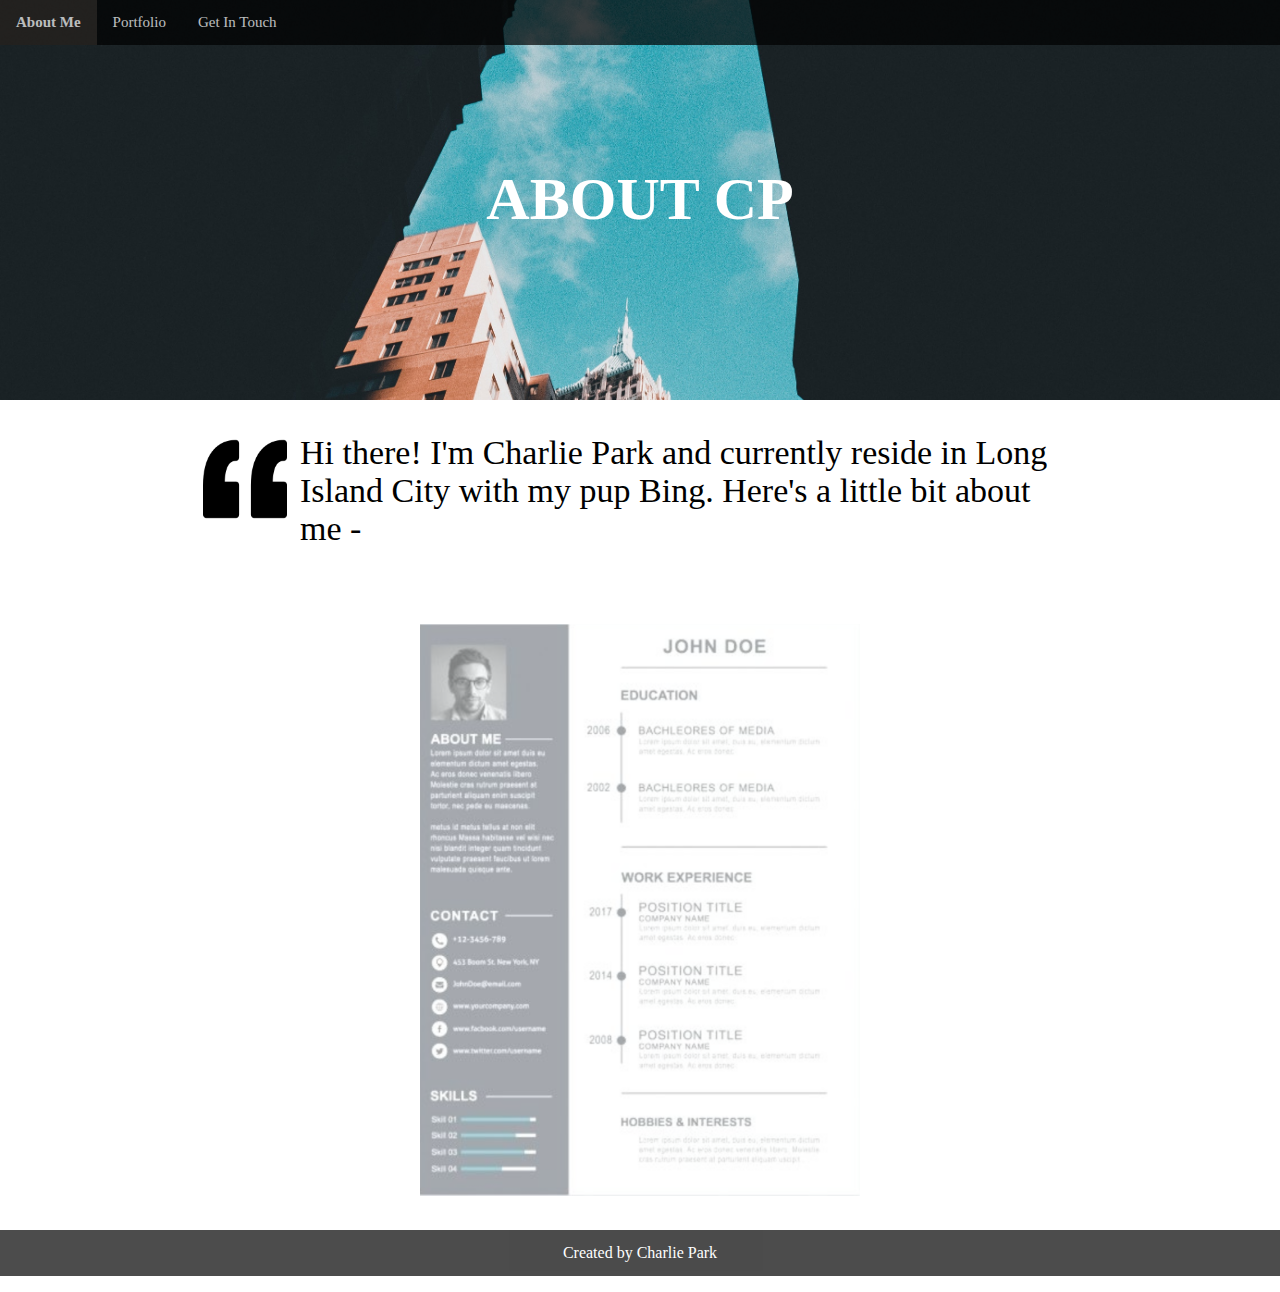
<file: charlie portfolio/index.html>
<!DOCTYPE html>

<html lang="en">


<head>
	<meta charset="UTF-8">
	<title>Charlie Park portfolio</title>
	<link rel="stylesheet" href="style.css">
</head>



<body>

	<!-- Banner -->
	<div class="hero-image">
	  <div class="hero-text">
	    <h1>ABOUT CP</h1>
	  </div>
	</div>
	<!-- End of Banner -->

	<!-- NavBar -->
	<div class="navbar">
		<ul> 
		  <li><a class="bold_clicked_header" href="index.html">About Me</a></li>
		  <li><a href="portfolio.html">Portfolio</a></li>
		  <li><a href="contact.html">Get In Touch</a></li>
		</ul>
	</div>
	<!-- End of NavBar -->


<div class="intro-heading">
    <p><img src="quotation.png" class="profile_pic" alt="profile_pic">Hi there! I'm Charlie Park and currently reside in Long Island City with my pup Bing. Here's a little bit about me - 
		<br>
		<br>	
		<br>		
		 <a href="http://www.linkedin.com"><img src="resume.png" class="resume"></a>
    </p>
</div>



	<!-- Footer -->
	<footer>
	  <p class="footer">Created by Charlie Park</p>
	</footer>
	<!-- End of footer -->

</body>


</html>
</file>
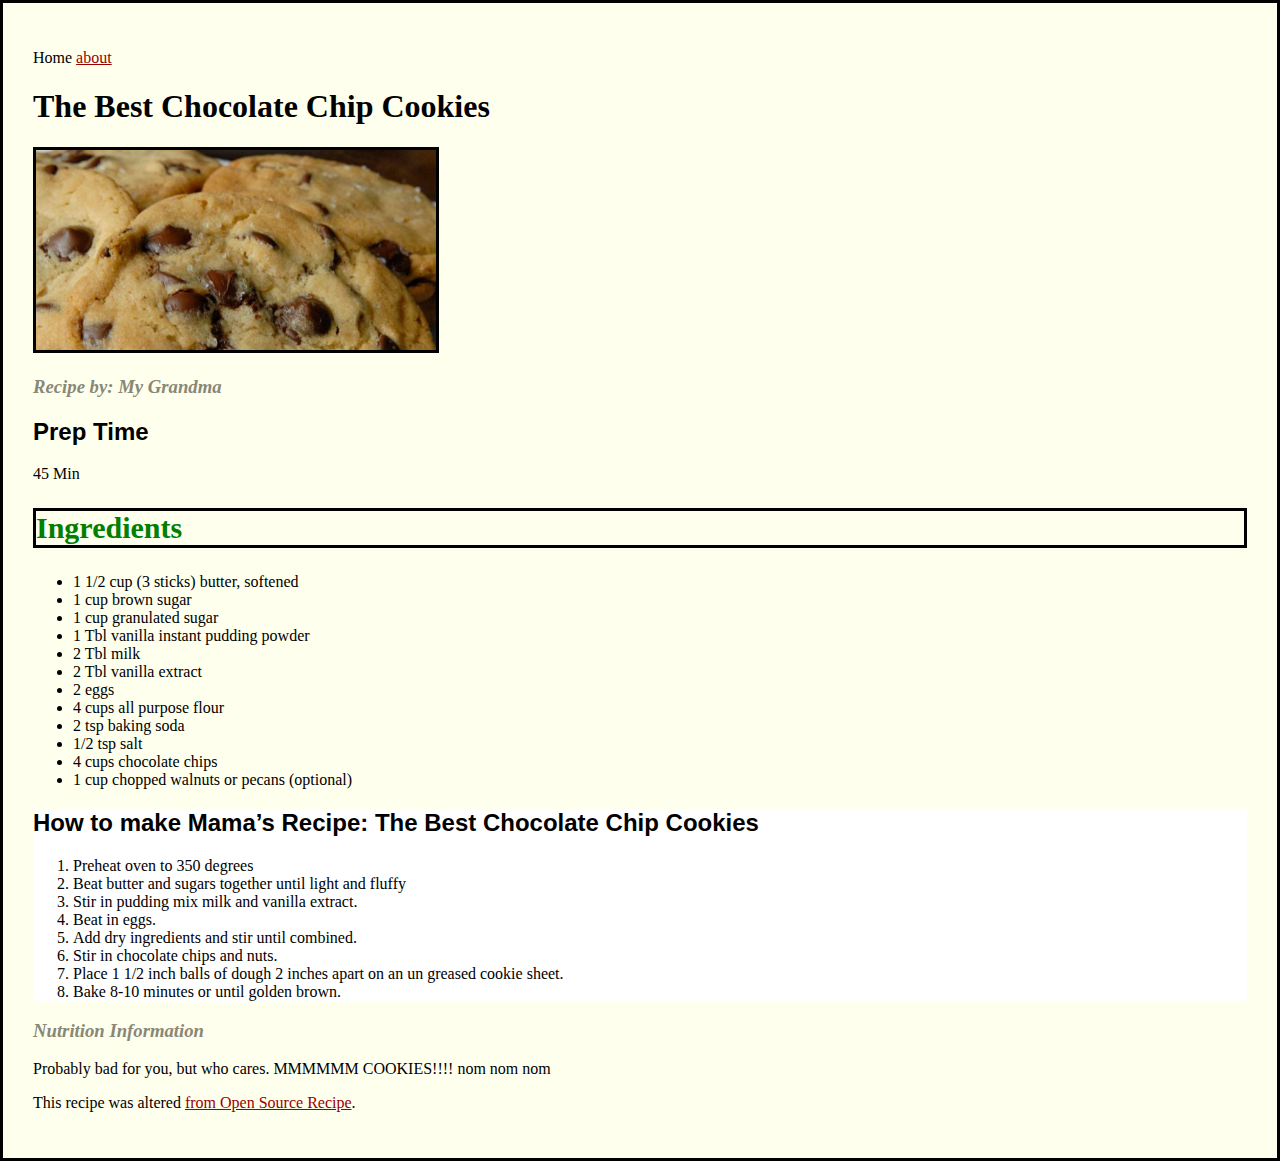
<file: cookie-recipe/index.html>
<!doctype html>
	<head>
		<meta charset="utf-8">
		<title>Cookies 101</title> <!--This is for title tag -->
		<!-- To put style into a document-->
		<!-- best practice is to link to an extenral style sheet as shown below-->
		<link rel="stylesheet" href="style.css">
		<!--href link the file name in the same folder -->
		<!-- you can also call <style></style> in the header
			or you can also use a style attribute within the body of the code-->
	</head>
	<body>
		<!--how to make a menu-->
		<p>Home <a href="about.html"> about</a></p>

		<h1>The Best Chocolate Chip Cookies</h1>

		<img src="images/cookies.jpg" width="400">
		<!--em is italics-->
		<h3>Recipe by: <em>My Grandma</em></h3>


		<h2>Prep Time</h2>
		<p>45 Min</p>
		


	<!-- adding a class makes it unique so you can edit specific elements in the css-->
		<h2 class="ingredients_h2">Ingredients</h2>
		<ul>
			<li>1 1/2 cup (3 sticks) butter, softened</li>
			<li>1 cup brown sugar</li>
			<li>1 cup granulated sugar</li>
			<li>1 Tbl vanilla instant pudding powder</li>
			<li>2 Tbl milk</li>
			<li>2 Tbl vanilla extract</li>
			<li>2 eggs</li>
			<li>4 cups all purpose flour</li>
			<li>2 tsp baking soda</li>
			<li>1/2 tsp salt</li>
			<li>4 cups chocolate chips</li>
			<li>1 cup chopped walnuts or pecans (optional)</li>

		</ul>

		<div class="steps-section">
		<h2>How to make Mama’s Recipe: The Best Chocolate Chip Cookies</h2>

		<ol>
			<li>Preheat oven to 350 degrees</li>
			<li>Beat butter and sugars together until light and fluffy</li>
			<li>Stir in pudding mix milk and vanilla extract.</li>
			<li>Beat in eggs.</li>
			<li>Add dry ingredients and stir until combined.</li>
			<li>Stir in chocolate chips and nuts.</li>
			<li>Place 1 1/2 inch balls of dough 2 inches apart on an un greased cookie sheet.</li>
			<li>Bake 8-10 minutes or until golden brown.</li>
		</ol>
		</div>

		<h3>Nutrition Information</h3>

		<p>Probably bad for you, but who cares. MMMMMM COOKIES!!!! nom nom nom</p>

		<p>This recipe was altered <a href= "http://www.opensourcefood.com/people/Amanori/recipes/mamas-recipe-the-best-chocolate-chip-cookies">from Open Source Recipe</a>.</p>

	</body>
</html>
</file>
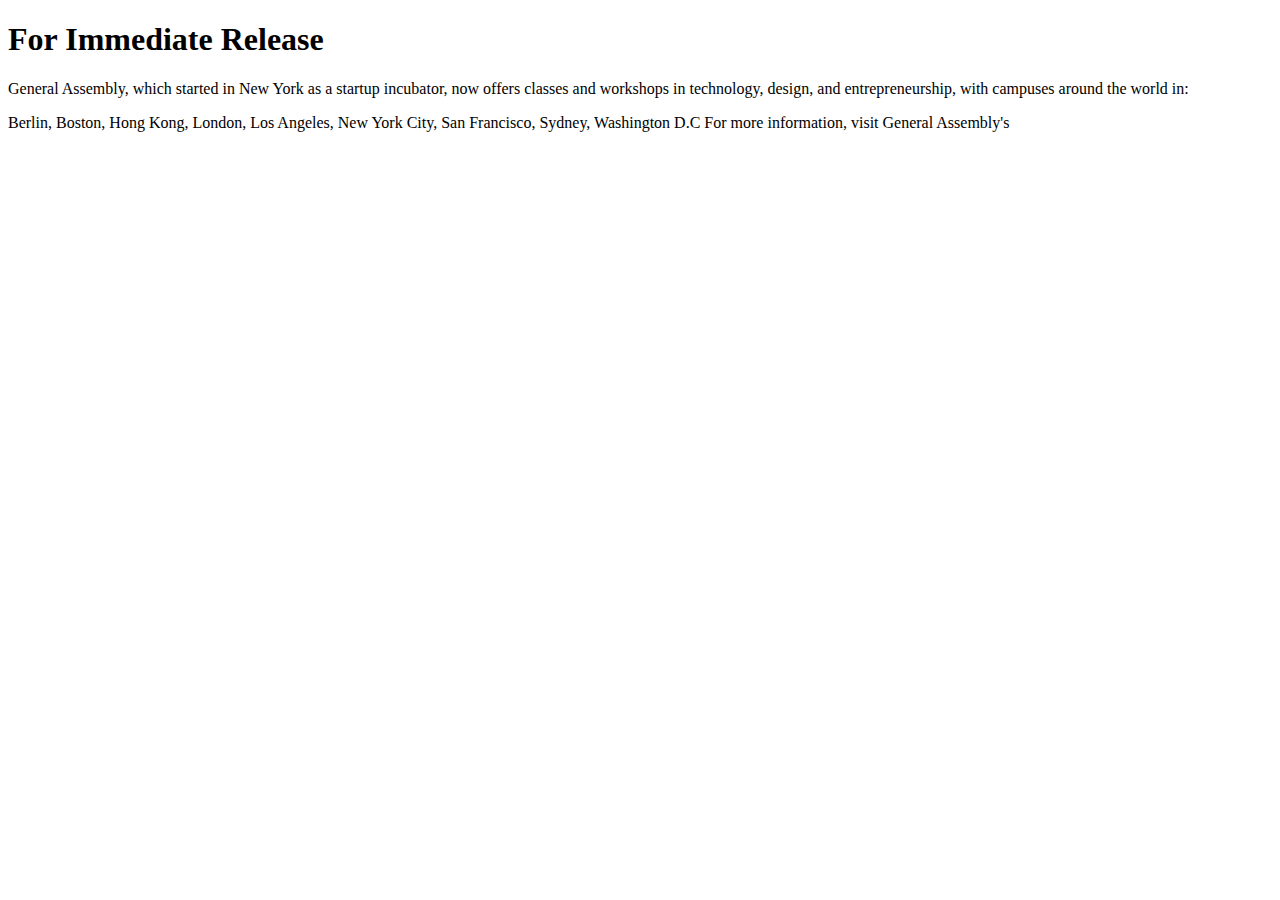
<file: First webpage/index.html>
<!DOCTYPE html>
<html lang="en">
<head>
	<meta charset="UTF-8">
	<title>Document</title>
</head>
<body>
<h1>For Immediate Release</h1>
<p>
General Assembly, which started in New York as a startup incubator, now offers classes and workshops in technology, design, and entrepreneurship, with campuses around the world in:</p>
	
Berlin, Boston, Hong Kong, London, Los Angeles, New York City, San Francisco, Sydney, Washington D.C

For more information, visit General Assembly's
</body>
</html>
</file>
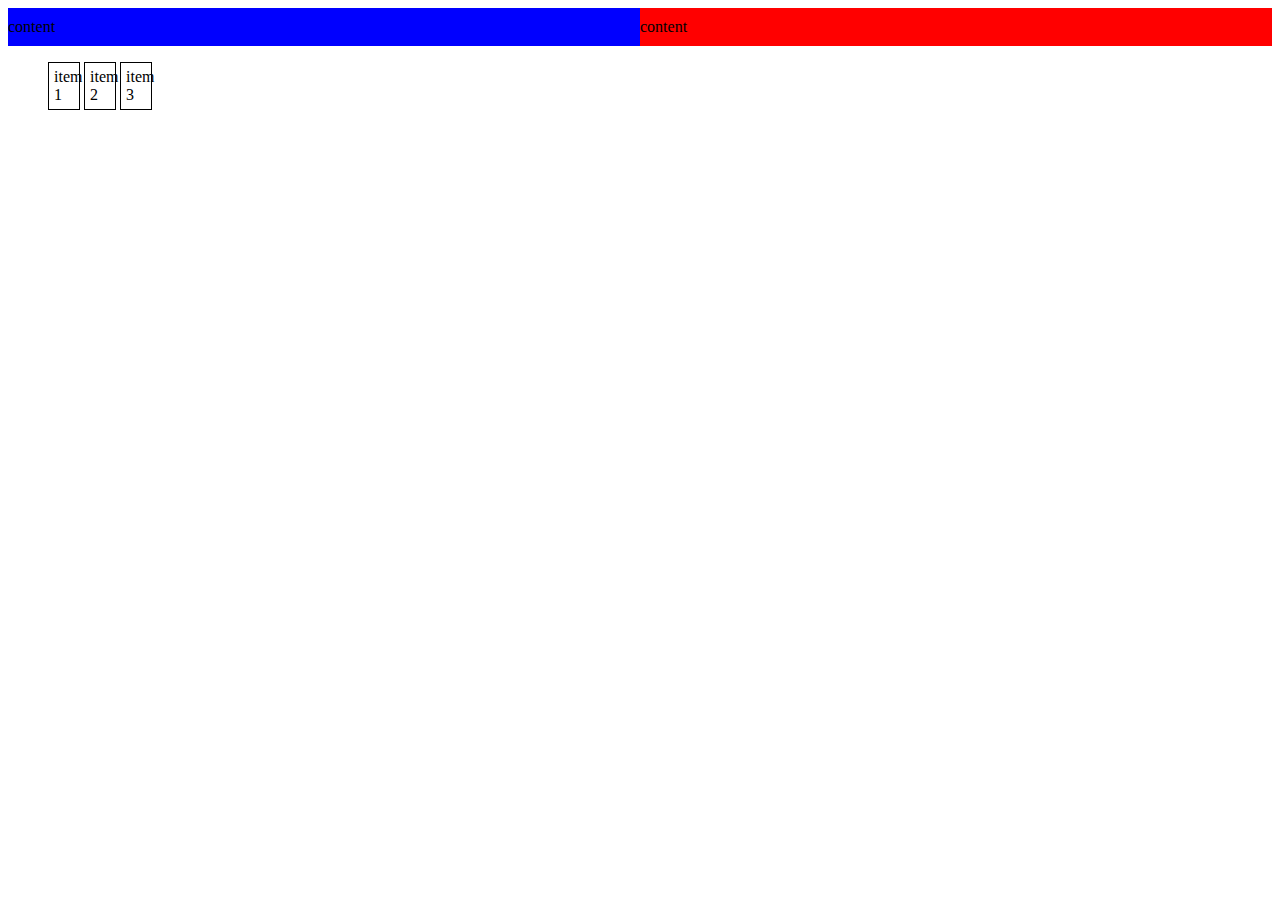
<file: June 18 2019/boxes-classes-ids/index.html>
<!DOCTYPE html>
<html lang="en">
<head>
	<meta charset="UTF-8">
	<title>Document</title>
	<link rel="stylesheet" href="style.css">
</head>
<body>
	<div class="row">
		<div class="col1">content</div>
		<div class="col2">content</div>
	</div>

	<ul>
		<li>item 1</li>
		<li>item 2</li>
		<li>item 3</li>
	</ul>
</body>
</html>
</file>
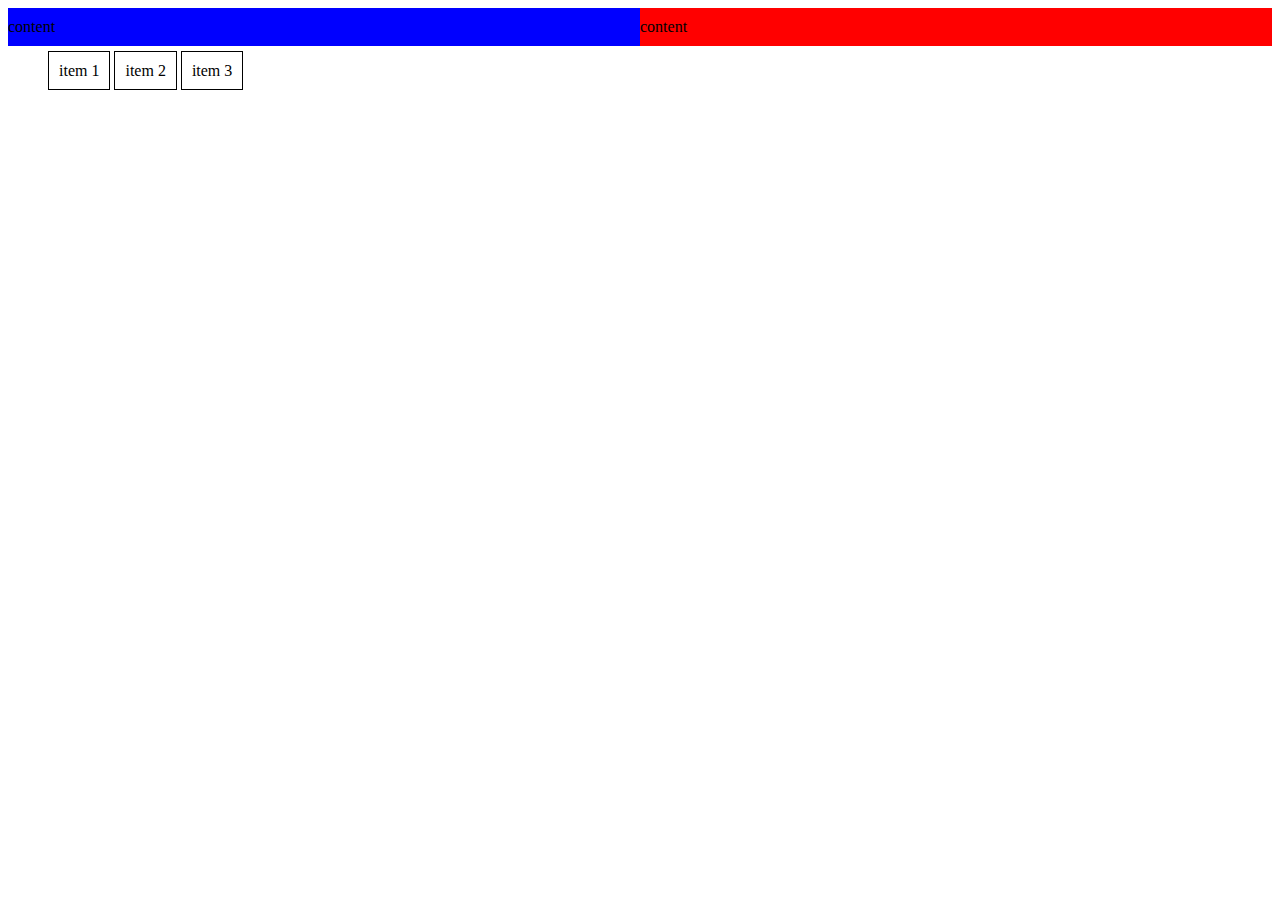
<file: June 18 2019/boxes/index.html>
<!DOCTYPE html>
<html>
<head>

  <meta charset="UTF-8">

  <title>Document</title>

<!-- This is how you link the html to the stylesheet -->
    <link rel="stylesheet" href="style.css">

</head>
	


<body>
	<div class="row">
		<div class="col1">content</div>
		<div class="col2">content</div>
</div>
	<ul>
		<li>item 1</li>
		<li>item 2</li>
		<li>item 3</li>
	</ul>
</body>



</html>
</file>
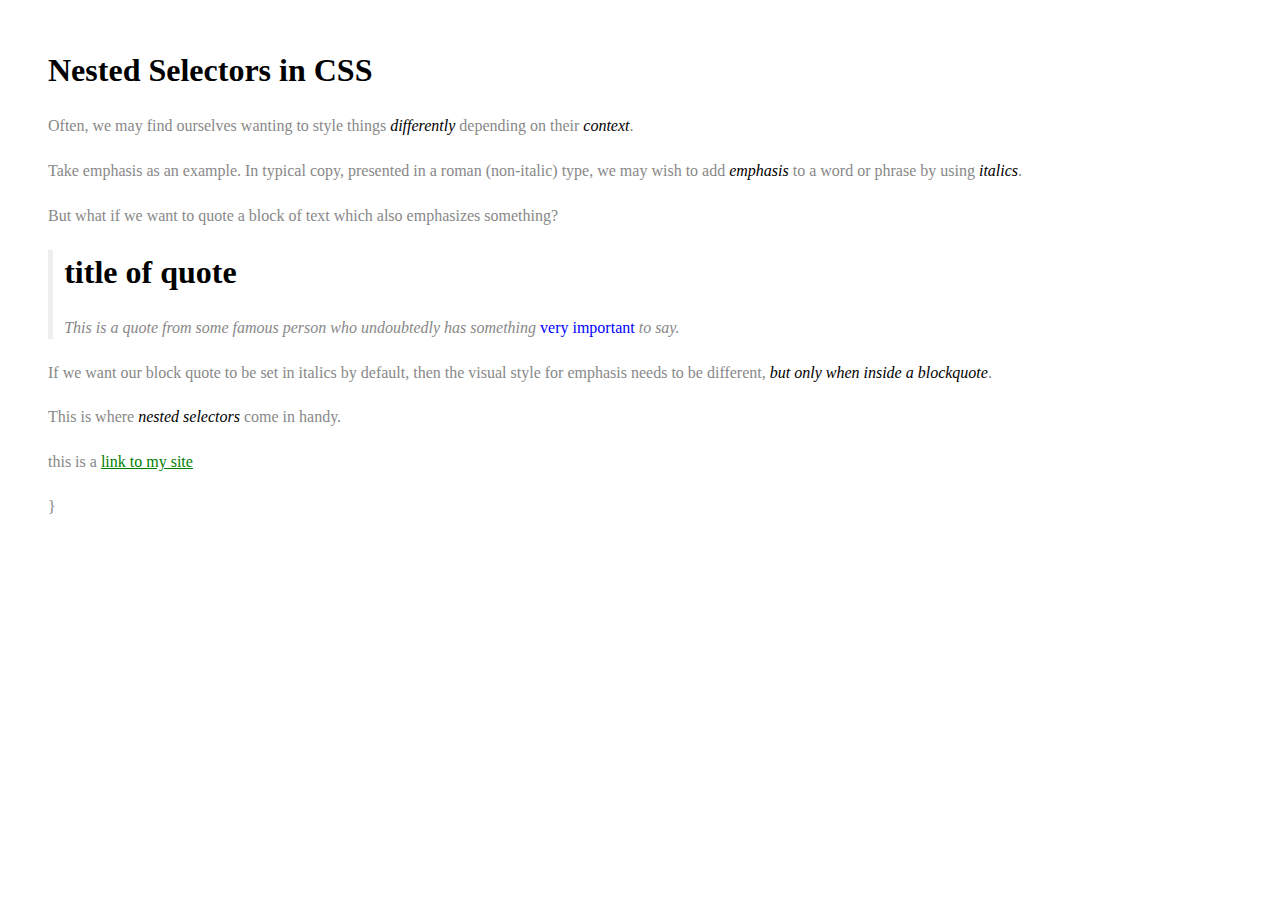
<file: June 18 2019/nested_selectors/index.html>
<!DOCTYPE html>
<html>

<head>

  <meta charset="UTF-8">

  <title>Nested Selectors - CodePen</title>

    <link rel="stylesheet" href="css/style.css">

</head>

<body>

  <h1>Nested Selectors in CSS</h1>

	<p>Often, we may find ourselves wanting to style things <em>differently</em> depending on their <em>context</em>.</p>

	<p>Take emphasis as an example. In typical copy, presented in a roman (non-italic) type, we may wish to add <em>emphasis</em> to a word or phrase by using <em>italics</em>.</p>

	<p>But what if we want to quote a block of text which also emphasizes something?</p>

	<blockquote>
		<h1>title of quote</h1>
  		<p>This is a quote from some famous person who undoubtedly has something <em>very important</em> to say.</p>
	</blockquote>

	<p>If we want our block quote to be set in italics by default, then the visual style for emphasis needs to be different, <em>but only when inside a blockquote</em>.</p>

	<p>This is where <em>nested selectors</em> come in handy.</p>

	<p>this is a <a href ="https:facebook.com">link to my site</a></p>
	<!-- There are different link states -->

	
}
</body>

</html>
</file>
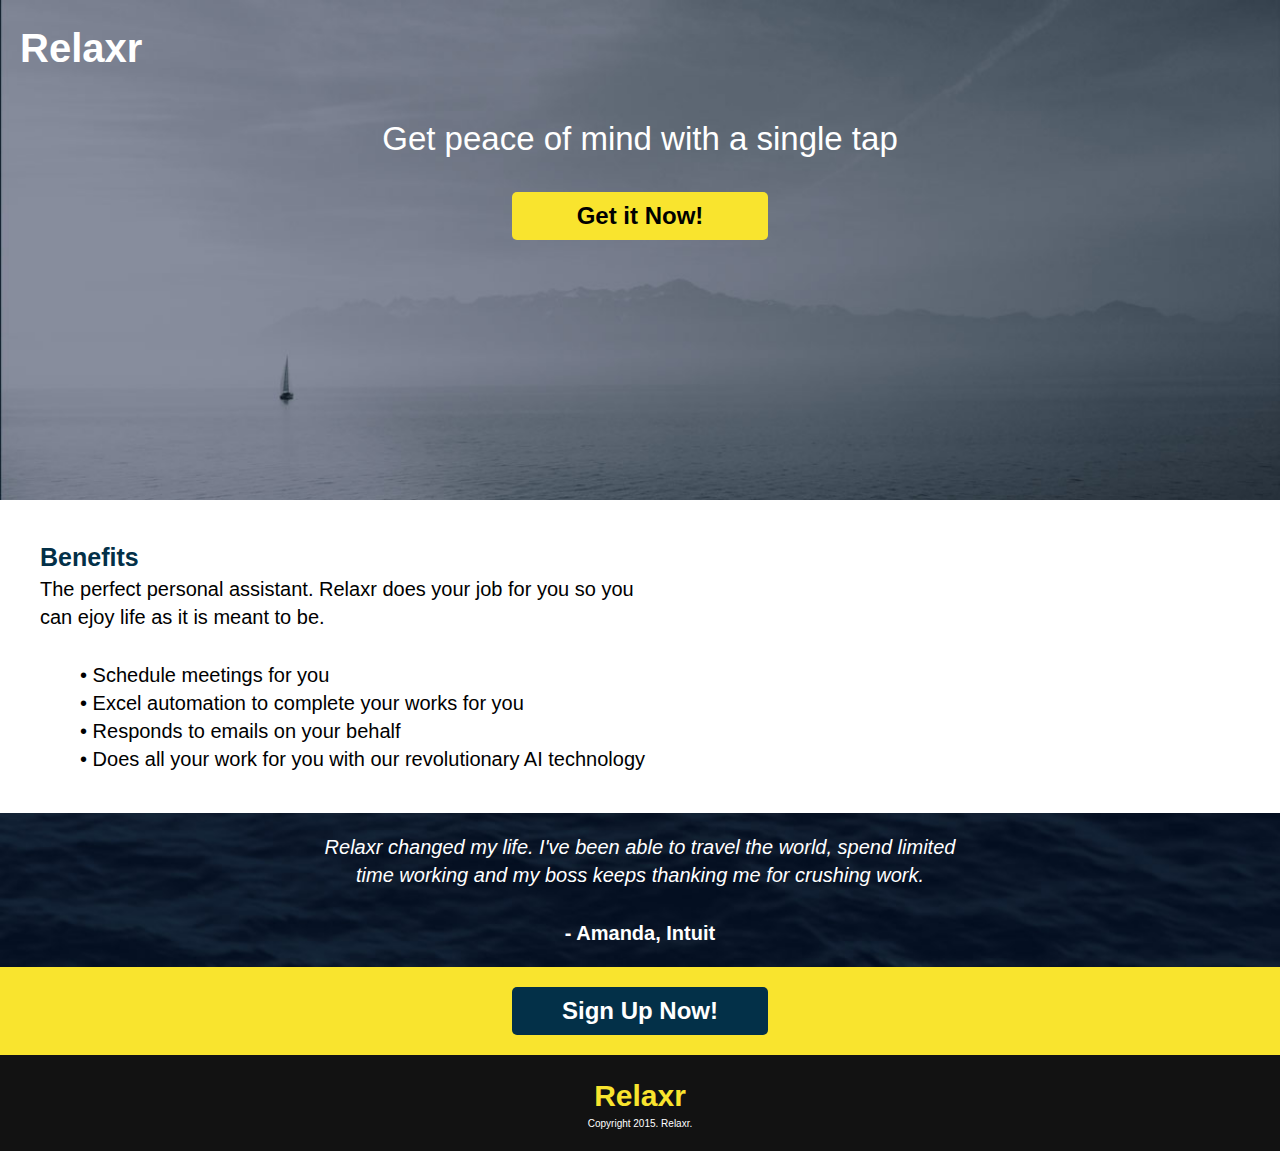
<file: June 18 2019/starter_code/index.html>
<!DOCTYPE html>
<html lang="en">
	<head>
    	<meta charset="utf-8">
    	<meta name="description" content="Your description goes here">
    	<meta name="keywords" content="one, two, three">

		<title>Blank Template</title>

		<!-- external CSS link -->
		<link rel="stylesheet" href="css/reset.css">
		<link rel="stylesheet" href="css/style.css">

	</head>

	<body>

	<!-- leadspace -->
		<div class="leadspace">
	
				<div class="band1">

					<div class="relaxr">
						<h1>Relaxr</h1>
					</div>

					<div class="peace">
						<h2>Get peace of mind with a single tap</h2>
					</div>

					<div class="cta">
						<button type="button">Get it Now!</button>
					</div>

				</div>
		</div>

	<!-- end of leadspace -->

	<!-- benefits -->
		<main>
			<h1>Benefits</h1>

			<p>The perfect personal assistant. Relaxr does your job for you so you can ejoy life as it is meant to be.</p>

			<ul>
				<li>• Schedule meetings for you</li>
				<li>• Excel automation to complete your works for you </li>
				<li>• Responds to emails on your behalf</li>
				<li>• Does all your work for you with our revolutionary AI technology</li>	
			</ul>



		</main>

	<!-- end of benefits -->

	<!-- Testimonial -->

		<div class="testimonial">
			
			<blockquote><p>Relaxr changed my life. I've been able to travel the world, spend limited time working and my boss keeps thanking me for crushing work.</p></blockquote>

		<p>- Amanda, Intuit </p>

		</div>
	<!-- End of Testimonial -->

	<!-- Sign up now -->

		<div class="sign">
			
			<button type="button">Sign Up Now!</button>
		</div>
	<!-- End of sign up now -->

	<!-- Footer -->
	<footer>
		<h1>Relaxr</h1>
		<p>Copyright 2015. Relaxr.</p>
				
	</footer>
	<!-- End of Footer -->

			


		<!-- #container -->
	</body>
</html>
</file>
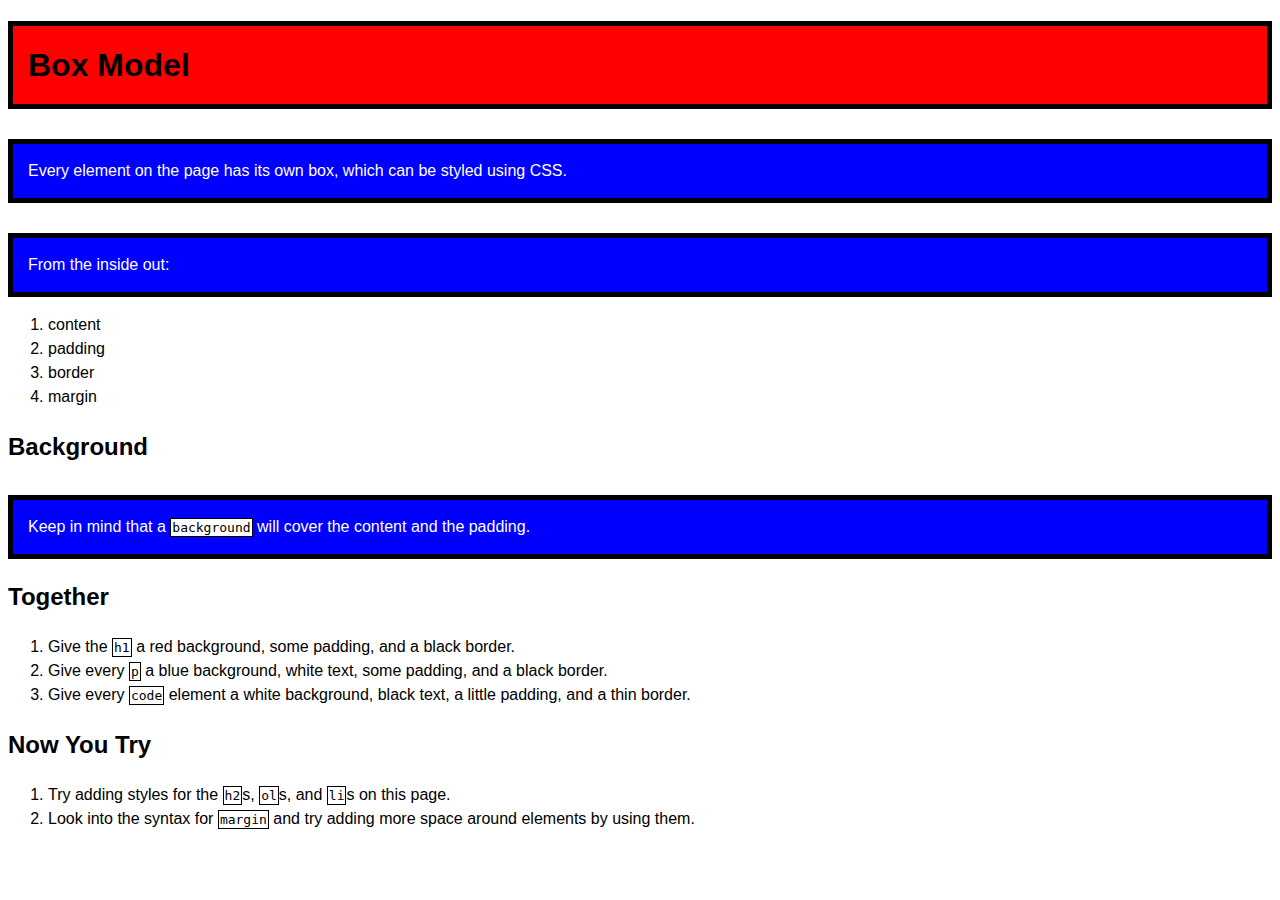
<file: June 18 2019/tags_boxes/index.html>
<!DOCTYPE html>
<html>

<head>

  <meta charset="UTF-8">

  <title>The Box Model</title>

<!-- This is how you link the html to the stylesheet -->
    <link rel="stylesheet" href="css/style.css">

</head>

<body>

  <h1>Box Model</h1>
  <p>Every element on the page has its own box, which can be styled using CSS.</p>
  <p>From the inside out:</p>
  <ol>
    <li>content</li>
    <li>padding</li>
    <li>border</li>
    <li>margin</li>
  </ol>

<h2>Background</h2>
<p>Keep in mind that a <code>background</code> will cover the content and the padding.</p>

<h2>Together</h2>
<ol>
  <!-- <code> is used to write code on the page -->
  <li>Give the <code>h1</code> a red background, some padding, and a black border.</li>
  <li>Give every <code>p</code> a blue background, white text, some padding, and a black border.</li>
  <li>Give every <code>code</code> element a white background, black text, a little padding, and a thin border.</li>
</ol>

<h2>Now You Try</h2>
<ol>
  <li>Try adding styles for the <code>h2</code>s, <code>ol</code>s, and <code>li</code>s on this page.</li>
  <li>Look into the syntax for <code>margin</code> and try adding more space around elements by using them.</li>
</ol>

</body>

</html>
</file>
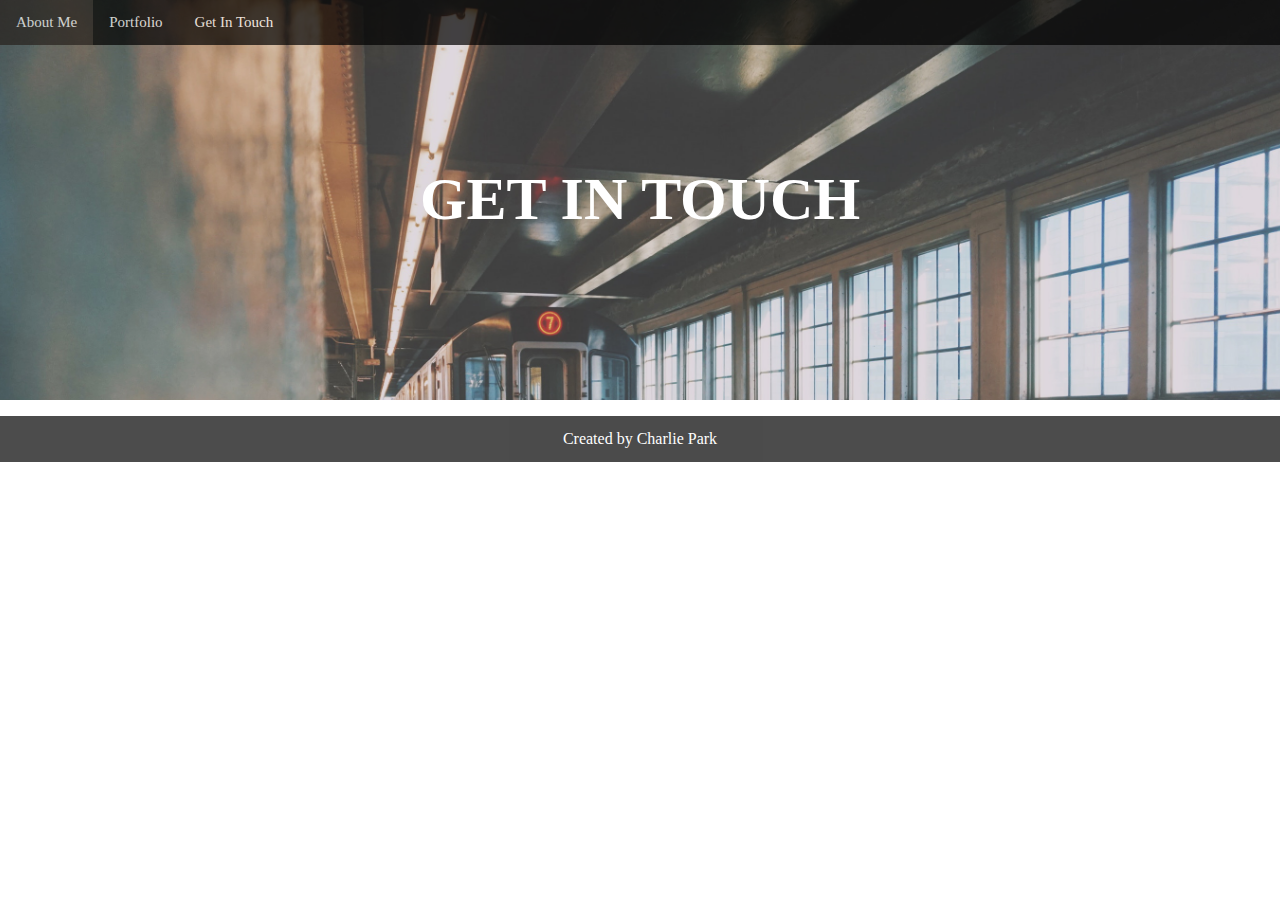
<file: charlie portfolio/Contact.html>
<!DOCTYPE html>

<html lang="en">


<head>
	<meta charset="UTF-8">
	<title>Charlie Park portfolio</title>
	<link rel="stylesheet" href="style.css">
</head>

<body>
	
<!-- Banner -->
	<div class="hero-image3">
	  <div class="hero-text3">
	    <h1>GET IN TOUCH</h1>
	  </div>
	</div>
	<!-- End of Banner -->

	<!-- NavBar -->
	<div class="navbar">
		<ul> 
		  <li><a href="index.html">About Me</a></li>
		  <li><a href="portfolio.html">Portfolio</a></li>
		  <li><a class="active" href="contact.html">Get In Touch</a></li>
		</ul>
	</div>
	<!-- End of NavBar -->


	<!-- Footer -->
	<footer>
	  <p class="footer">Created by Charlie Park</p>

	</footer>
	<!-- End of footer -->

</body>


</html>
</file>
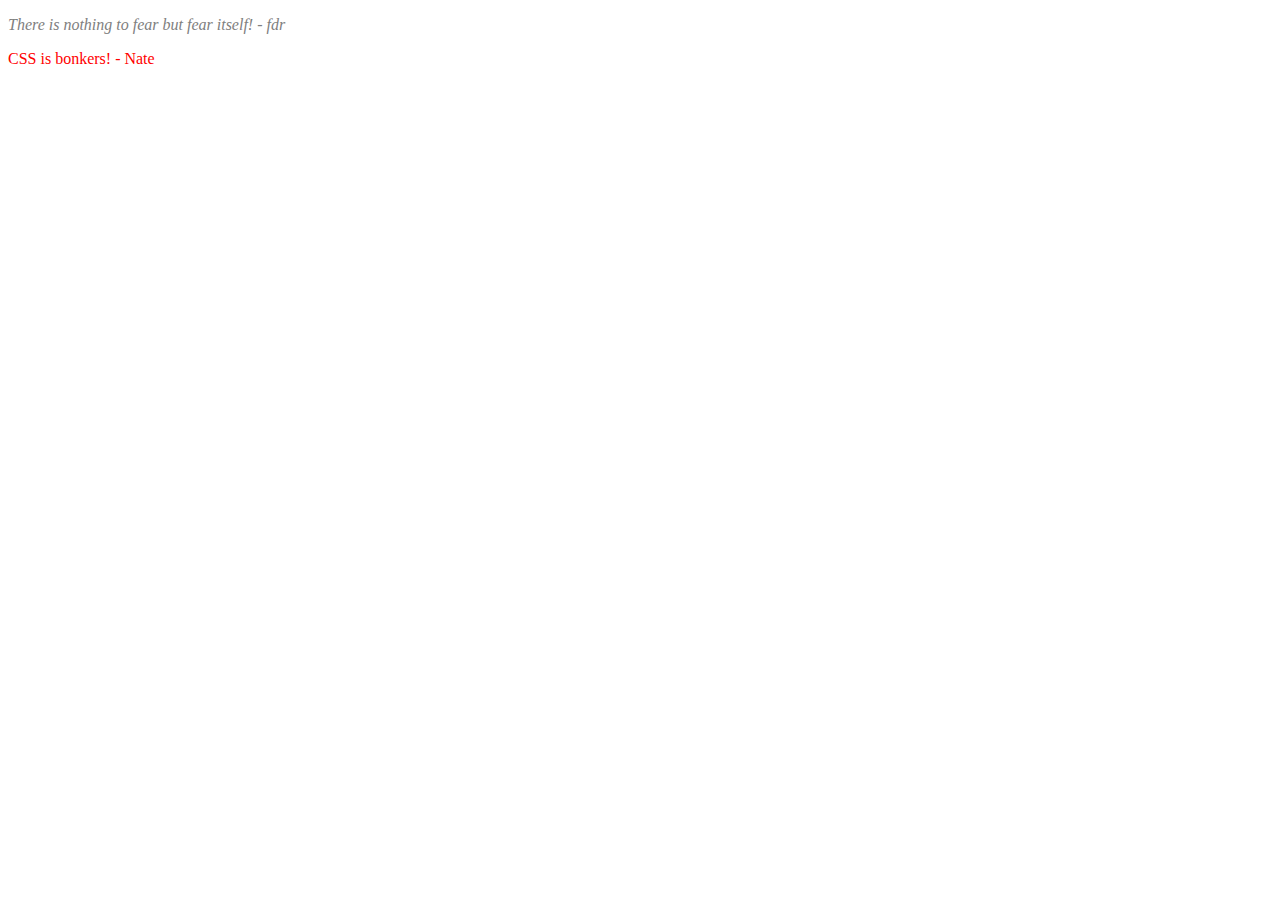
<file: June 18 2019/boxes-classes-ids/quotes.html>
<!DOCTYPE html>
<html lang="en">
<head>
	<meta charset="UTF-8">
	<title>Document</title>
	<link rel="stylesheet" href="style.css">
</head>
<body>
	
	<p class="quotation fdrquote">There is nothing to fear but fear itself! - fdr</p>

	<p id="fdrquote">CSS is bonkers! - Nate</p>

</body>
</html>
</file>
<file: charlie portfolio/style.css>
/*body*/
    body {
      background-color:white;
      color:black;
      font-family: times new roman;
      margin:0px;
      margin-bottom: 0px;
   
    }
    
    /*Nav Bar items*/
  .navbar ul {
    list-style-type: none;
    margin: 0;
    padding: 0;
    background-color: #000;
    opacity: 0.7;
    position: fixed;
    top: 0;
    width: 100%;
  }
  /*ASK NATE */
.navbar li {
  float: left;
}
/*ASK NATE what does li a reference*/
  .navbar li a {
    display: block;
    color: white;
    text-align: center;
    font-size: 15px;
    opacity: 1;
    font-family: georgia;
    padding: 14px 16px;
    text-decoration: none;
  }

  li a:hover:not(.active) {
    background-color: #27211D;
  }

  .bold_clicked_header {
    font-weight: bold;
    font-family: georgia;
    font-size:15px;
    opacity: 1;
    color: white;
  }
  /*End of Nav Bar*/  

  /*hero text*/
    .hero-text {
      text-align: center;
      font-family: monaco;
      font-style: bold;
      text-align: center;
      font-size: 30px;
      color: white;
      /*not sure how this piece of code works, but it centers the font*/
      position: absolute;
      top: 50%;
      left: 50%;
      transform: translate(-50%, -50%);
      /*review w. Nate*/
      
    }
  /*end of hero text*/

/*hero text2*/
    .hero-text2 {
      text-align: center;
      font-family: monaco;
      font-style: bold;
      text-align: center;
      opacity:1;
      font-size: 30px;
      color: white;
      /*not sure how this piece of code works, but it centers the font*/
      position: absolute;
      top: 50%;
      left: 50%;
      transform: translate(-50%, -50%);
      /*review w. Nate*/
      
    }
  /*end of hero text2*/

/*hero text3*/
    .hero-text3 {
      text-align: center;
      font-family: monaco;
      font-style: bold;
      text-align: center;
      font-size: 30px;
      color: white;
      /*not sure how this piece of code works, but it centers the font*/
      position: absolute;
      top: 50%;
      left: 50%;
      transform: translate(-50%, -50%);
      /*review w. Nate*/
      
    }
  /*end of hero text3*/

  /*hero image*/
  .hero-image {
    background-image: url("angle.jpeg");
    height: 400px;
    background-attachment: fixed;
    background-position: center;
    background-repeat: no-repeat;
    background-size: cover;
    position: relative;
    top:0px;
  }
  /*end of hero image*/
/*hero image 2*/
 .hero-image2 {
    background-image: url("building.png");
    height: 400px;
    background-attachment: fixed;
    background-position: center;
    background-repeat: no-repeat;
    background-size: cover;
    position: relative;
    top:0px;
  }
  /*end of hero image 2*/


/*hero image 3*/
 .hero-image3 {
    background-image: url("7train.jpg");
    height: 400px;
    background-attachment: fixed;
    background-position: center;
    background-repeat: no-repeat;
    background-size: cover;
    position: relative;
    top:0px;
  }
  /*end of hero image 3*/


.intro-heading {
  padding-left: 200px;
  padding-right: 200px;
  font-size: 34px;
}

 /*testing image boxes for portoflio*/

 * {
  box-sizing: border-box;
}

.img-container {
  opacity:.5;
  float: left;
  width: 33.33%;
  padding: 30px;
}

/*Adding hover opacity to portfolio image boxes*/
.img-container:hover {
    opacity:1;
  }

/*what the purpose of clearfix*/
.clearfix::after {
  content: "";
  clear: both;
  display: table;
}

/*end testing image boxes*/

  /*Footer*/
  .footer
    {
      color:white;
      background-color: #000;
      font-family: cursive;
      opacity: .7;
      padding: 14px 16px;
      text-align: center;
      position: relative;
      bottom: 0px;
      width:100%;
    }
    /*End of Footer*/




/*quotation on about me*/
    .profile_pic
    {
      float: left;
      width: 90px;
      margin-right: 10px;
      padding: 3px;

    }
    /*end of quotation on about me*/


/*resume*/
  .resume
  {
    opacity: .5;
    display: block;
    margin-left: auto;
    margin-right: auto;
    width: 50%;
  }

  .resume:hover {
    opacity:1;

/*resume*/
</file>
<file: cookie-recipe/style.css>
/*css uses different format 

selector, property, value
important:The css code further down the page takes precedent. Also if you are more specific, than the specific one takes precdent.

but also if you write the style in html, it takes precedent over the css


h1{
	font-family: helvetica, arial, sans-serif;
	 you put 3 fonts... its prioritized. If helvetica is not on the users computer, then it does arial.. to be safe you can look up websafe fonts

}

h2{
	font-family: helvetica, arial, sans-serif;

}

what if i want to make the entire body helvetica? Use inheritance
body{
	font-family: helvetica, arial, sans-serif;
	
}

another shortcut is to seperate by commas
h1, h2{
	font-family: helvetica, arial, sans-serif;
	}

*/

body {
	background-color:#ffe;
	/*or do background-color: rgb(0,0,0); 
	or do background-color: rgba(0,0,0,1); 

	border-width: 3px;
	border-style: solid;
	border-color: black;
	or do shorthand version below*/
	border:3px solid black;
	margin:0px;
	padding:30px;
}

h1 {
	font-family: georgia,serif;

}

h2 {
	font-family:sans-serif;
}

h3{
	color:#887;
	font-style:italic;
}

h4{
	color:#887;
}

/* this one is styling the hyperlinks/anchor tags*/
a{
	color:#900;
}

img {
	border: 3px solid black;
	/*
	height:200px;
	width: 400px;
	*/
}

/*this is a class selector in css*/
.ingredients_h2{
	color:green;
	border-style: solid;
	border-color: black; 
	font-family: georgia,serif;
	font-size: 30px;
}

.steps-section {
	background-color: white;
}
</file>
<file: June 18 2019/boxes-classes-ids/style.css>
/*body {
	text-align: center;
}*/

.row {
	display: flex;
}

.col1 {
	display: inline-block;
	background: blue;
	width: 50%;
	padding: 10px 0;
}

.col2 {
	display: inline-block;
	background: red;
	width: 50%;
	padding: 10px 0;
}

li {
	border: solid 1px black;
	display: inline-block;
	padding: 5px;
	width: 20px;
	height: ;
}

.quotation {
	font-style: italic;
	color: gray;
}

#fdrquote {
	color: red;
}

#natequote {
	color: blue;
}
</file>
<file: June 18 2019/boxes/style.css>
.row{
	/*If you want to use inline-flex or other flex stuff you need to call this 
	Here is all flex stuff - https://css-tricks.com/snippets/css/a-guide-to-flexbox/
	*/
	display:flex;
}


.col1{
	/*study this on https://css-tricks.com/snippets/css/a-guide-to-flexbox/
	Don't use FLOAT because its not best practice
	*/
/*	display: inline-flex;
*/	background:blue;
	width:50%;
	/*in direction of clock - top right bottom left*/
	padding:10px 0 10px 0;

	/*
	padding-top: 10px;
	padding-bottom: 10px;*/
}

.col2{
/*	display: inline-flex;
*/	background:red;
	padding:10px 0 10px 0;
	width:50%
}

li{
	border: solid 1px black;
	/*Property values of display - https://www.w3schools.com/cssref/pr_class_display.asp*/
	display:inline;
	padding: 10px;
	width:20px;
}

.quotation {
	font-style:italic;

}

#natequote {
	color:red;
}

#fdrquote {
	color:blue;
}
</file>
<file: June 18 2019/nested_selectors/css/style.css>
body {
	font-family: georgia, serif;
	line-height: 1.4;
	margin:3em;
	color: #888;
}

em {
	color:black;
}

h1 {
	color:black;
}

p {
	/*margin (if you have 2 numbers): top, bottom*/
	margin:1.4em 0;
}

blockquote {
	border-left:5px solid #eee;
	/*1em is default font size, its a font size multiplier*/
	padding: 0 0 0 .7em;
	/*em is better for mobile than pixel*/
	margin:0;
}

/*This is nesting - This is referencing p that is only inside of the blackground*/
blockquote p {
	font-style:italic;
}


blockquote em {
	font-style:normal;
	color:blue;
}

a {
	color:green;
	/*There are 2 link states
	a:link
	a:visited
	a:hover
	a:active*/

	/*
	This is a big nest
	.bigcontainer .bigger container .parent div h1 a:link {
		}*/
}

a:hover {
	/*Its red when you hover*/
	color:red;
}

a:visited {
	color:orange;
}

blockquote:hover {
	background-color:blue;
}
</file>
<file: June 18 2019/starter_code/css/style.css>
/*
Project Name: Blank Template
Client: Your Client
Author: Your Name
Developer @GA in NYC
*/


/******************************************
/* SETUP
/*******************************************/

/* Box Model Hack */
* {
     -moz-box-sizing: border-box; /* Firexfox */
     -webkit-box-sizing: border-box; /* Safari/Chrome/iOS/Android */
     box-sizing: border-box; /* IE */
}

/* Clear fix hack */
.clearfix:after {
     content: ".";
     display: block;
     clear: both;
     visibility: hidden;
     line-height: 0;
     height: 0;
}

.clear {
  clear: both;
}

.alignright {
  float: right;
  padding: 0 0 10px 10px; /* note the padding around a right floated image */
}

.alignleft {
  float: left;
  padding: 0 10px 10px 0; /* note the padding around a left floated image */
}

/******************************************
/* BASE STYLES
/*******************************************/

body {
     color: #000;
     font-size: 12px;
     line-height: 1.4;
     font-family: Helvetica, Arial, sans-serif;
    
}



/******************************************
/* LAYOUT
/*******************************************/

/* Center the container */
.leadspace {
  width: 100%;
  margin: auto;
  height: 500px;
  background: url(../images/header_bg.jpg) no-repeat center top rgb(134,141,157);
  background-size: cover;

}

/******************************************
/* ADDITIONAL STYLES
/*******************************************/
.band1 .relaxr h1 {
  font-weight: bolder;
  font-size: 40px;
  padding-top: 20px;
  padding-left: 20px;
  color:white;

}

.band1 .peace h2 {
  padding-top: 40px;
  color: white;
  text-align: center;
  font-size: 33px;
  margin-bottom: 30px;
}


.band1 .cta button{
  font-weight:bolder;
  font-size: 24px;
  text-align: center;
  border:none black 5px;
  padding: 10px;
  width: 20%;
  margin: 0 auto;
  margin-left: 40%;
  margin-right: 40%;
  background-color: #f9e42e;
  border-radius: 5px;
}

/*benefits band*/
main{
     font-size: 12px;
     line-height: 1.4;
     font-family: Helvetica, Arial, sans-serif;
     background-color: white;
     height: auto;
     padding:40px;
     width: 700px;
   }

main h1 {
  font-size: 25px;
  font-weight: bold;
  color: #033048;
}

main p {
  font-size: 20px;
  font-weight: lighter;

}

main ul {
  padding-top: 30px;
  font-size: 20px;
  font-weight: lighter;

}

main ul li {
  padding-left: 40px;
  font-size: 20px;
  font-weight: lighter;

}
/* end of benefits band*/


/* start of testimonial"“Relaxr changed my life. I’ve been able to travel the world, spend limited time working and my boss keeps thanking me for crushing work.”" - Light Italic, 18px
"- Amanda, Intuit " - semibold, 18px*/

.testimonial {
  background: url(../images/testimonial_bg.jpg) no-repeat center top rgb(134,141,157);
  background-size: cover;
  height: auto;
}

.testimonial blockquote p {
  color: white;
  font-style: italic;
  font-size: 20px;
  text-align: center;
  font-weight: lighter;
  margin-left: 25%;
  margin-right: 25%;
  padding-top: 20px;

}

.testimonial p {
  color: white;
  font-weight: bolder;
  font-size: 20px;
  text-align: center;
  margin-left: 25%;
  margin-right: 25%;
  padding-top: 10px;
  padding-bottom: 20px;

}

/*end of testimonial*/
.sign {
  background-color: #f9e42e;
  height:auto;
}  

.sign button {
  color:white;
  font-weight:bolder;
  font-size: 24px;
  text-align: center;
  border:none black 5px;
  padding: 10px;
  width: 20%;
  margin: 0 auto;
  margin-left: 40%;
  margin-right: 40%;
  margin-top: 20px;
  margin-bottom: 20px;
  background-color: #033048;
  border-radius: 5px;
}

footer {
  background-color: #121212;
  height: auto;
}

footer h1 {
  color: #f9e42e;
  font-size: 30px;
  font-weight: bold;
  text-align: center;
  padding-top: 20px;
}

footer p {
  color: #ffff;
  font-size: 10px;
  text-align: center;
  padding-bottom: 20px;
}
</file>
<file: June 18 2019/tags_boxes/css/style.css>
body{
	font-family: sans-serif;
	/*this is space between lines of text ex) double space*/
	line-height: 1.5;

}

h1{
	background: red;
	border: 5px solid black;
	padding: 15px;

}

p{
	background: blue;
	/*color only impacts text*/
	color: white;
	border: 5px solid black;
	padding: 15px;
	/*margin is relative to the element outside of it not in reference to the entire page*/
	margin-top: 30px;

}

code{
	background: white;
	color: black;
	padding:1px;
	border: 1px solid black;
}
</file>
